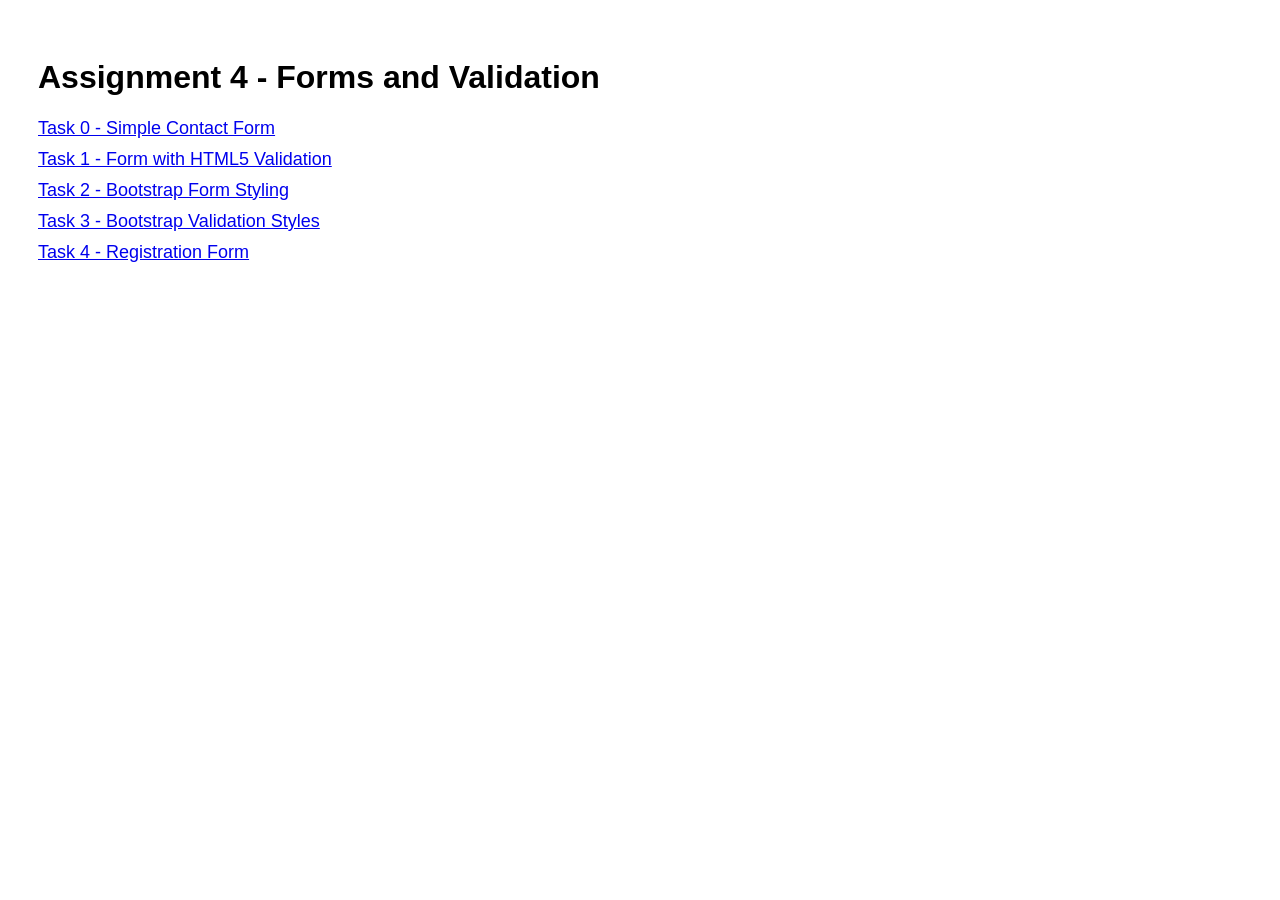
<file: index.html>
<!DOCTYPE html>
<html lang="en">
<head>
<meta charset="UTF-8">
<title>Assignment 4 - Forms and Validation</title>
<style>
  body { font-family: Arial, sans-serif; padding: 30px; }
  a { display: block; margin: 10px 0; font-size: 18px; }
</style>
</head>
<body>
  <h1>Assignment 4 - Forms and Validation</h1>
  <a href="task0-contact-form/index.html">Task 0 - Simple Contact Form</a>
  <a href="task1-html5-validation/index.html">Task 1 - Form with HTML5 Validation</a>
  <a href="task2-bootstrap-form/index.html">Task 2 - Bootstrap Form Styling</a>
  <a href="task3-bootstrap-validation/index.html">Task 3 - Bootstrap Validation Styles</a>
  <a href="task4-registration-form/index.html">Task 4 - Registration Form</a>
</body>
</html>
</file>
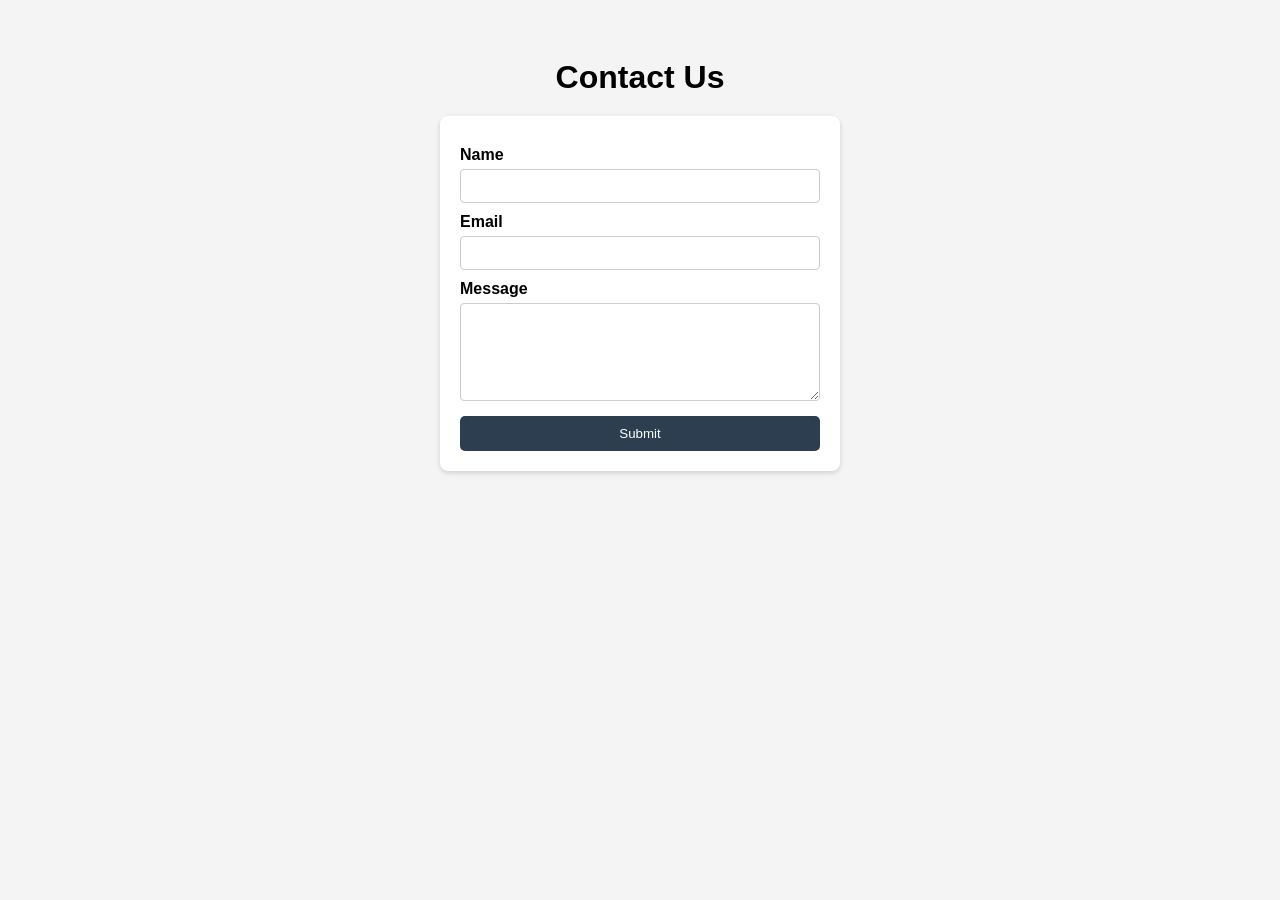
<file: task0-contact-form/index.html>
<!DOCTYPE html>
<html lang="en">
<head>
<meta charset="UTF-8">
<title>Task 0 - Simple Contact Form</title>
<link rel="stylesheet" href="style.css">
</head>
<body>

  <h1>Contact Us</h1>

  <form>
    <label for="name">Name</label>
    <input type="text" id="name" name="name">

    <label for="email">Email</label>
    <input type="email" id="email" name="email">

    <label for="message">Message</label>
    <textarea id="message" name="message" rows="5"></textarea>

    <button type="submit">Submit</button>
  </form>

</body>
</html>
</file>
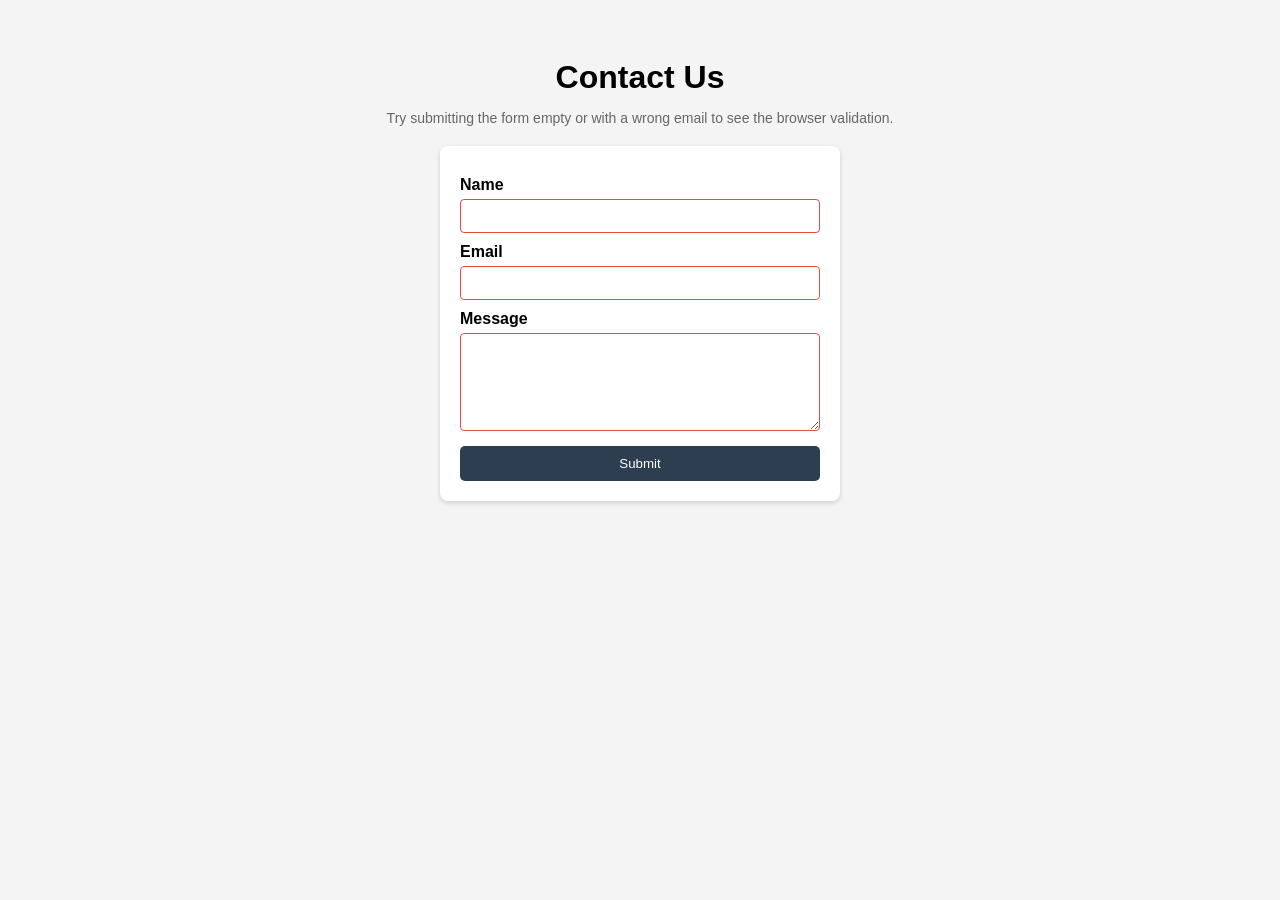
<file: task1-html5-validation/index.html>
<!DOCTYPE html>
<html lang="en">
<head>
<meta charset="UTF-8">
<title>Task 1 - HTML5 Validation</title>
<link rel="stylesheet" href="style.css">
</head>
<body>

  <h1>Contact Us</h1>
  <p class="hint">Try submitting the form empty or with a wrong email to see the browser validation.</p>

  <form>
    <label for="name">Name</label>
    <input type="text" id="name" name="name" required minlength="2" maxlength="50">

    <label for="email">Email</label>
    <input type="email" id="email" name="email" required>

    <label for="message">Message</label>
    <textarea id="message" name="message" rows="5" required maxlength="300"></textarea>

    <button type="submit">Submit</button>
  </form>

</body>
</html>
</file>
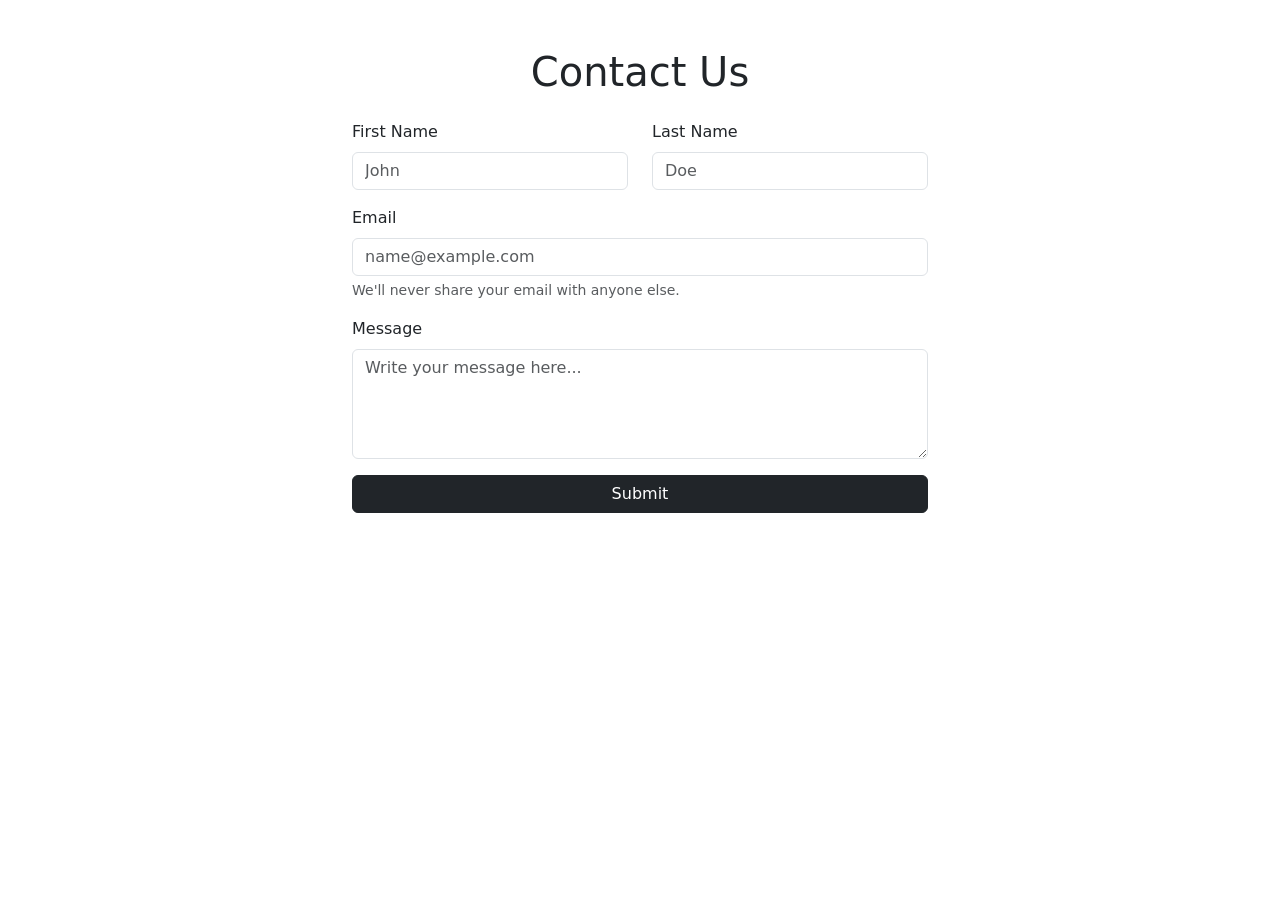
<file: task2-bootstrap-form/index.html>
<!DOCTYPE html>
<html lang="en">
<head>
<meta charset="UTF-8">
<title>Task 2 - Bootstrap Form Styling</title>
<link href="https://cdn.jsdelivr.net/npm/bootstrap@5.3.3/dist/css/bootstrap.min.css" rel="stylesheet">
</head>
<body>

  <div class="container mt-5 mb-5" style="max-width: 600px;">
    <h1 class="text-center mb-4">Contact Us</h1>

    <form>
      <div class="row mb-3">
        <div class="col-md-6 mb-3 mb-md-0">
          <label for="firstName" class="form-label">First Name</label>
          <input type="text" class="form-control" id="firstName" placeholder="John">
        </div>
        <div class="col-md-6">
          <label for="lastName" class="form-label">Last Name</label>
          <input type="text" class="form-control" id="lastName" placeholder="Doe">
        </div>
      </div>

      <div class="mb-3">
        <label for="email" class="form-label">Email</label>
        <input type="email" class="form-control" id="email" placeholder="name@example.com">
        <div class="form-text">We'll never share your email with anyone else.</div>
      </div>

      <div class="mb-3">
        <label for="message" class="form-label">Message</label>
        <textarea class="form-control" id="message" rows="4" placeholder="Write your message here..."></textarea>
      </div>

      <button type="submit" class="btn btn-dark w-100">Submit</button>
    </form>
  </div>

</body>
</html>
</file>
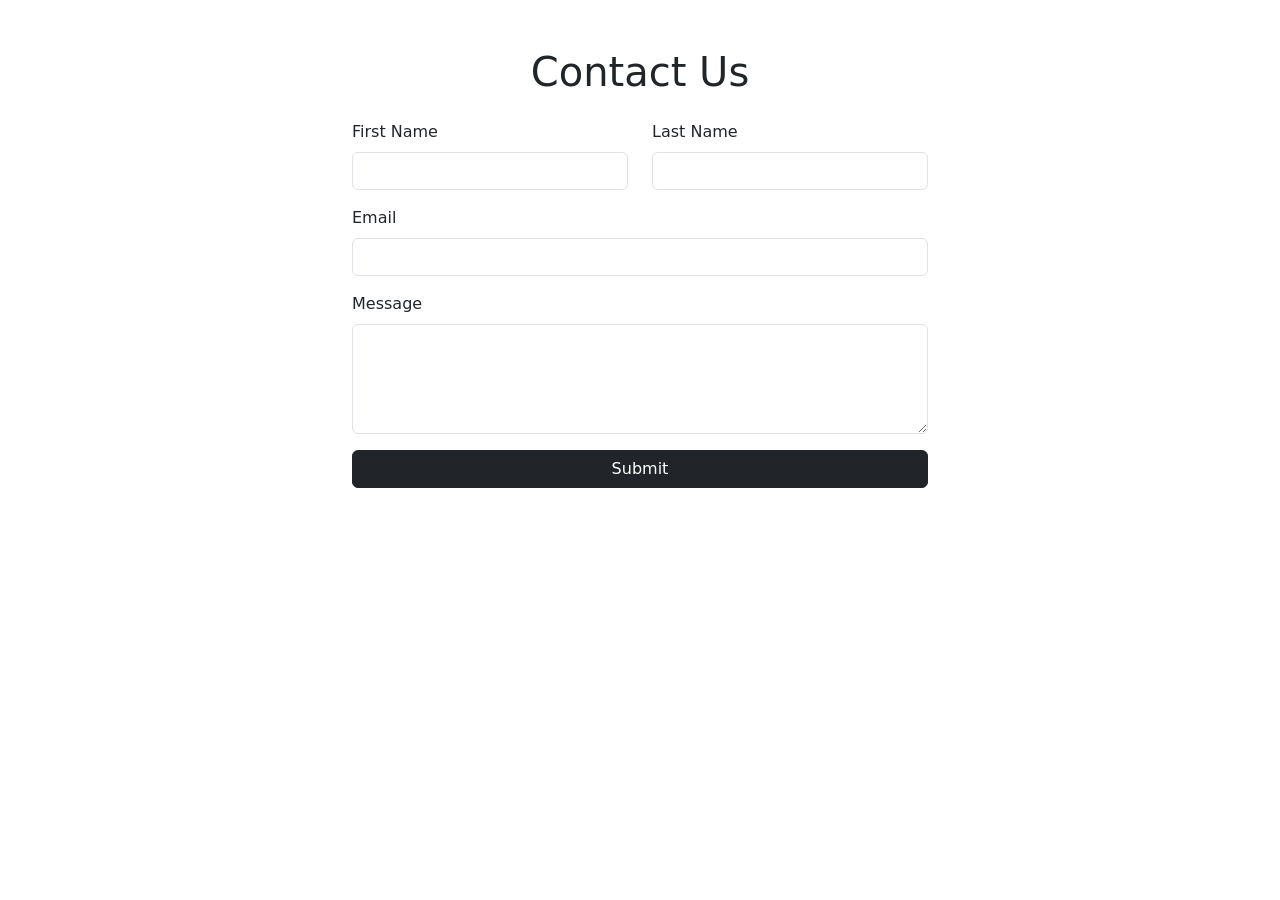
<file: task3-bootstrap-validation/index.html>
<!DOCTYPE html>
<html lang="en">
<head>
<meta charset="UTF-8">
<title>Task 3 - Bootstrap Validation Styles</title>
<link href="https://cdn.jsdelivr.net/npm/bootstrap@5.3.3/dist/css/bootstrap.min.css" rel="stylesheet">
</head>
<body>

  <div class="container mt-5 mb-5" style="max-width: 600px;">
    <h1 class="text-center mb-4">Contact Us</h1>

    <form class="needs-validation" novalidate>
      <div class="row mb-3">
        <div class="col-md-6 mb-3 mb-md-0">
          <label for="firstName" class="form-label">First Name</label>
          <input type="text" class="form-control" id="firstName" required>
          <div class="invalid-feedback">First name is required.</div>
          <div class="valid-feedback">Looks good!</div>
        </div>
        <div class="col-md-6">
          <label for="lastName" class="form-label">Last Name</label>
          <input type="text" class="form-control" id="lastName" required>
          <div class="invalid-feedback">Last name is required.</div>
          <div class="valid-feedback">Looks good!</div>
        </div>
      </div>

      <div class="mb-3">
        <label for="email" class="form-label">Email</label>
        <input type="email" class="form-control" id="email" required>
        <div class="invalid-feedback">Email is required and must be valid.</div>
        <div class="valid-feedback">Looks good!</div>
      </div>

      <div class="mb-3">
        <label for="message" class="form-label">Message</label>
        <textarea class="form-control" id="message" rows="4" required></textarea>
        <div class="invalid-feedback">Please write a message.</div>
        <div class="valid-feedback">Looks good!</div>
      </div>

      <button type="submit" class="btn btn-dark w-100">Submit</button>
    </form>
  </div>

  <script src="https://cdn.jsdelivr.net/npm/bootstrap@5.3.3/dist/js/bootstrap.bundle.min.js"></script>
  <script src="script.js"></script>

</body>
</html>
</file>
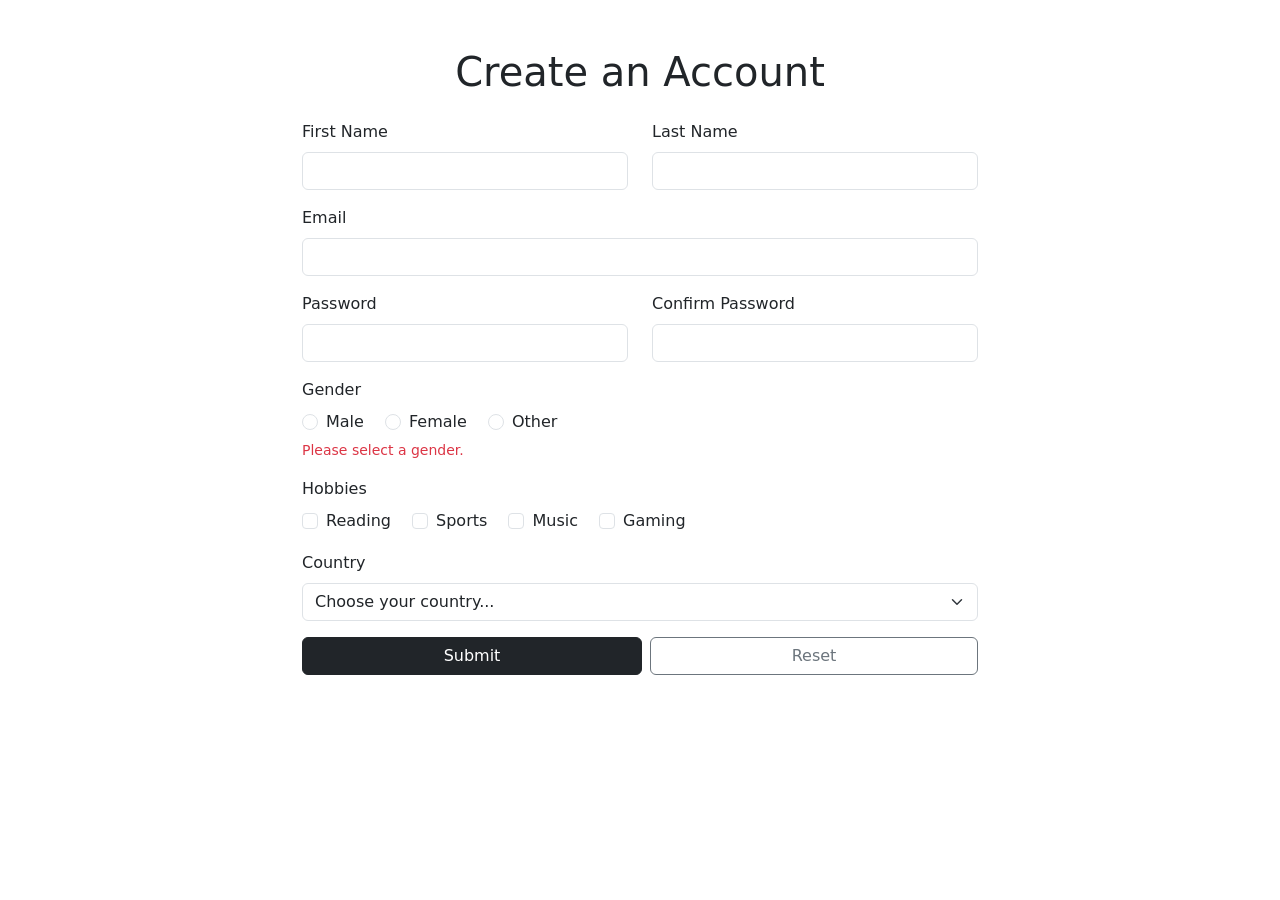
<file: task4-registration-form/index.html>
<!DOCTYPE html>
<html lang="en">
<head>
<meta charset="UTF-8">
<title>Task 4 - Registration Form</title>
<link href="https://cdn.jsdelivr.net/npm/bootstrap@5.3.3/dist/css/bootstrap.min.css" rel="stylesheet">
</head>
<body>

  <div class="container mt-5 mb-5" style="max-width: 700px;">
    <h1 class="text-center mb-4">Create an Account</h1>

    <form class="needs-validation" novalidate>

      <div class="row mb-3">
        <div class="col-md-6 mb-3 mb-md-0">
          <label for="firstName" class="form-label">First Name</label>
          <input type="text" class="form-control" id="firstName" required>
          <div class="invalid-feedback">First name is required.</div>
          <div class="valid-feedback">Looks good!</div>
        </div>
        <div class="col-md-6">
          <label for="lastName" class="form-label">Last Name</label>
          <input type="text" class="form-control" id="lastName" required>
          <div class="invalid-feedback">Last name is required.</div>
          <div class="valid-feedback">Looks good!</div>
        </div>
      </div>

      <div class="mb-3">
        <label for="email" class="form-label">Email</label>
        <input type="email" class="form-control" id="email" required>
        <div class="invalid-feedback">Please enter a valid email.</div>
        <div class="valid-feedback">Looks good!</div>
      </div>

      <div class="row mb-3">
        <div class="col-md-6 mb-3 mb-md-0">
          <label for="password" class="form-label">Password</label>
          <input type="password" class="form-control" id="password" minlength="8" required>
          <div class="invalid-feedback">Password must be at least 8 characters.</div>
          <div class="valid-feedback">Looks good!</div>
        </div>
        <div class="col-md-6">
          <label for="confirmPassword" class="form-label">Confirm Password</label>
          <input type="password" class="form-control" id="confirmPassword" minlength="8" required>
          <div class="invalid-feedback">Passwords must match.</div>
          <div class="valid-feedback">Looks good!</div>
        </div>
      </div>

      <div class="mb-3">
        <label class="form-label d-block">Gender</label>
        <div class="form-check form-check-inline">
          <input class="form-check-input" type="radio" name="gender" id="genderMale" value="male" required>
          <label class="form-check-label" for="genderMale">Male</label>
        </div>
        <div class="form-check form-check-inline">
          <input class="form-check-input" type="radio" name="gender" id="genderFemale" value="female" required>
          <label class="form-check-label" for="genderFemale">Female</label>
        </div>
        <div class="form-check form-check-inline">
          <input class="form-check-input" type="radio" name="gender" id="genderOther" value="other" required>
          <label class="form-check-label" for="genderOther">Other</label>
        </div>
        <div class="invalid-feedback d-block">Please select a gender.</div>
      </div>

      <div class="mb-3">
        <label class="form-label d-block">Hobbies</label>
        <div class="form-check form-check-inline">
          <input class="form-check-input" type="checkbox" id="hobbyReading" value="reading">
          <label class="form-check-label" for="hobbyReading">Reading</label>
        </div>
        <div class="form-check form-check-inline">
          <input class="form-check-input" type="checkbox" id="hobbySports" value="sports">
          <label class="form-check-label" for="hobbySports">Sports</label>
        </div>
        <div class="form-check form-check-inline">
          <input class="form-check-input" type="checkbox" id="hobbyMusic" value="music">
          <label class="form-check-label" for="hobbyMusic">Music</label>
        </div>
        <div class="form-check form-check-inline">
          <input class="form-check-input" type="checkbox" id="hobbyGaming" value="gaming">
          <label class="form-check-label" for="hobbyGaming">Gaming</label>
        </div>
      </div>

      <div class="mb-3">
        <label for="country" class="form-label">Country</label>
        <select class="form-select" id="country" required>
          <option value="" selected disabled>Choose your country...</option>
          <option value="kz">Kazakhstan</option>
          <option value="us">United States</option>
          <option value="uk">United Kingdom</option>
          <option value="de">Germany</option>
          <option value="other">Other</option>
        </select>
        <div class="invalid-feedback">Please select a country.</div>
      </div>

      <div class="d-flex gap-2">
        <button type="submit" class="btn btn-dark flex-fill">Submit</button>
        <button type="reset" class="btn btn-outline-secondary flex-fill">Reset</button>
      </div>

    </form>
  </div>

  <script src="https://cdn.jsdelivr.net/npm/bootstrap@5.3.3/dist/js/bootstrap.bundle.min.js"></script>
  <script src="script.js"></script>

</body>
</html>
</file>
<file: task0-contact-form/style.css>
* {
  box-sizing: border-box;
}

body {
  font-family: Arial, sans-serif;
  background-color: #f4f4f4;
  padding: 30px;
}

h1 {
  text-align: center;
  margin-bottom: 20px;
}

form {
  max-width: 400px;
  margin: 0 auto;
  background: white;
  padding: 20px;
  border-radius: 8px;
  box-shadow: 0 2px 5px rgba(0,0,0,0.15);
  display: flex;
  flex-direction: column;
}

label {
  margin-top: 10px;
  margin-bottom: 5px;
  font-weight: bold;
}

input, textarea {
  padding: 8px;
  border: 1px solid #ccc;
  border-radius: 4px;
  font-size: 14px;
}

button {
  margin-top: 15px;
  padding: 10px;
  border: none;
  background-color: #2c3e50;
  color: white;
  border-radius: 5px;
  cursor: pointer;
}

button:hover {
  background-color: #1a252f;
}
</file>
<file: task1-html5-validation/style.css>
* {
  box-sizing: border-box;
}

body {
  font-family: Arial, sans-serif;
  background-color: #f4f4f4;
  padding: 30px;
}

h1 {
  text-align: center;
  margin-bottom: 5px;
}

.hint {
  text-align: center;
  color: #666;
  font-size: 14px;
  margin-bottom: 20px;
}

form {
  max-width: 400px;
  margin: 0 auto;
  background: white;
  padding: 20px;
  border-radius: 8px;
  box-shadow: 0 2px 5px rgba(0,0,0,0.15);
  display: flex;
  flex-direction: column;
}

label {
  margin-top: 10px;
  margin-bottom: 5px;
  font-weight: bold;
}

input, textarea {
  padding: 8px;
  border: 1px solid #ccc;
  border-radius: 4px;
  font-size: 14px;
}

input:invalid, textarea:invalid {
  border-color: #e74c3c;
}

input:valid, textarea:valid {
  border-color: #2ecc71;
}

button {
  margin-top: 15px;
  padding: 10px;
  border: none;
  background-color: #2c3e50;
  color: white;
  border-radius: 5px;
  cursor: pointer;
}

button:hover {
  background-color: #1a252f;
}
</file>
